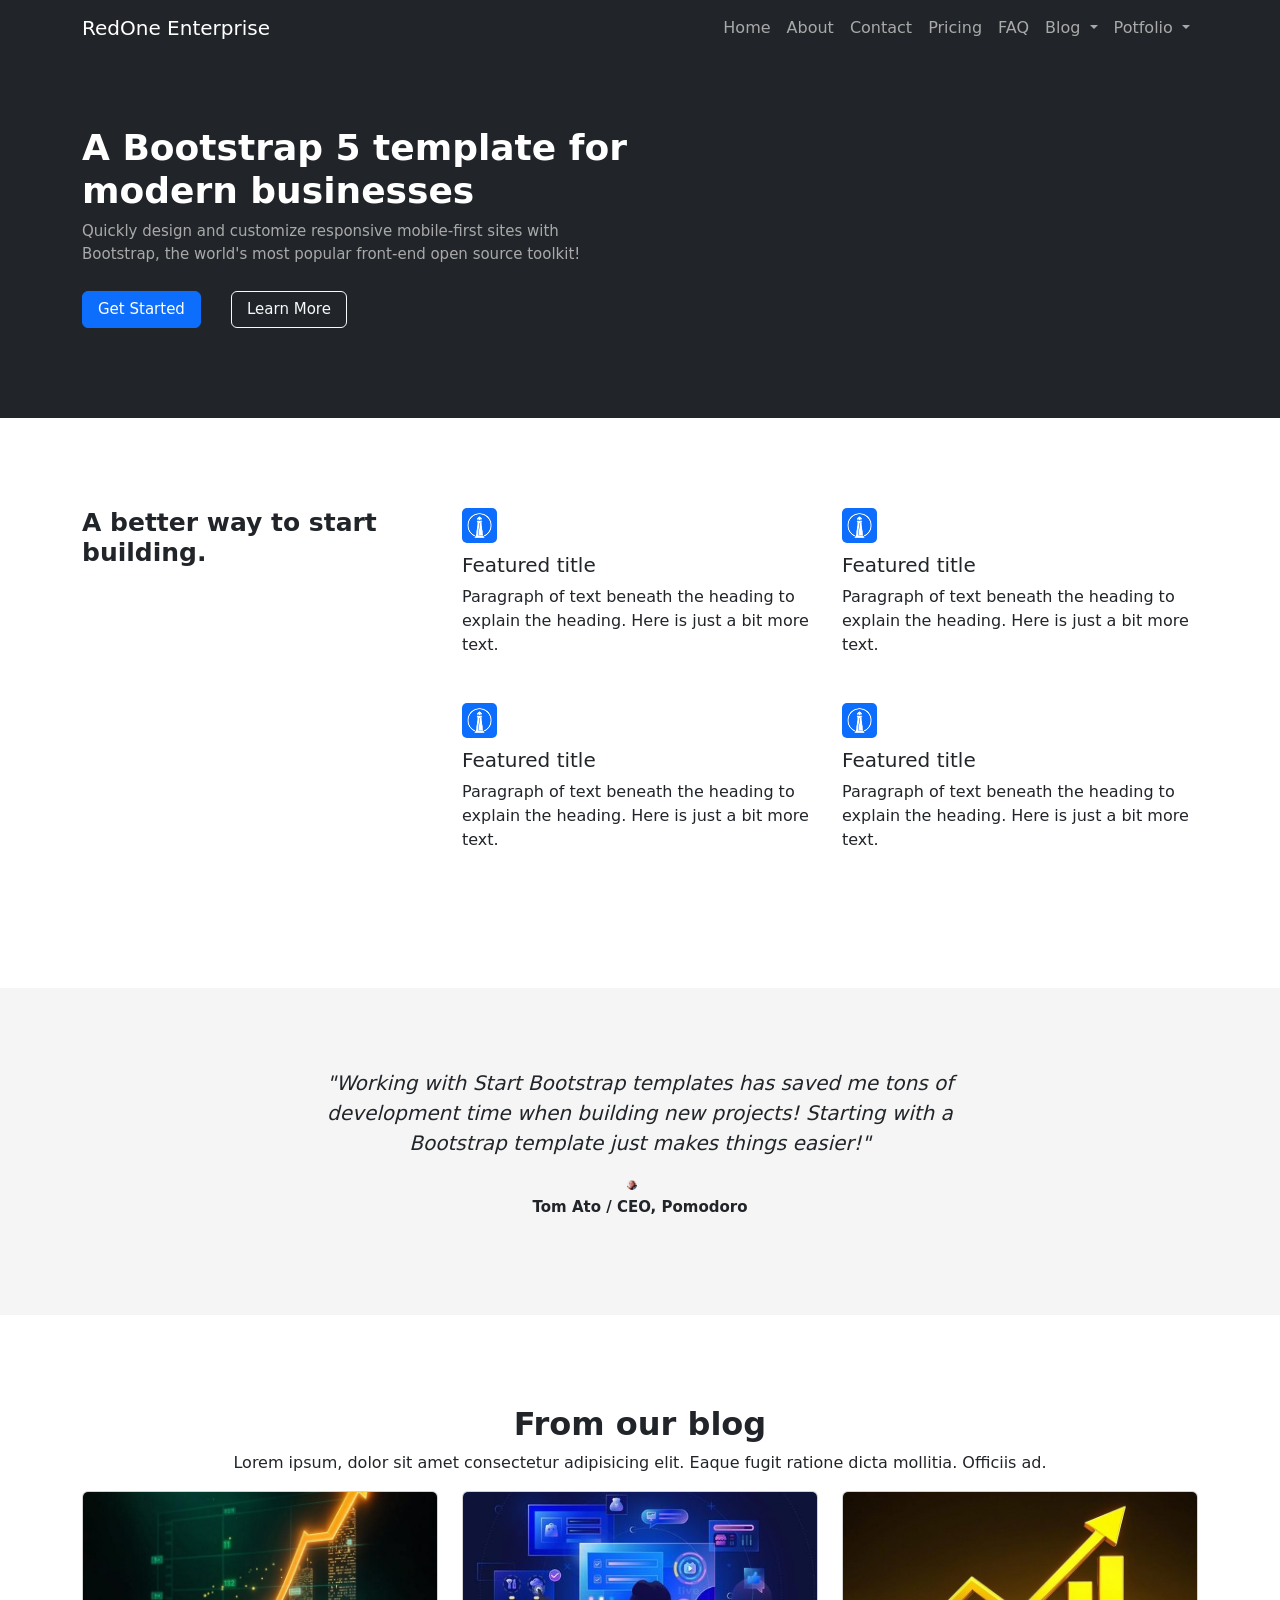
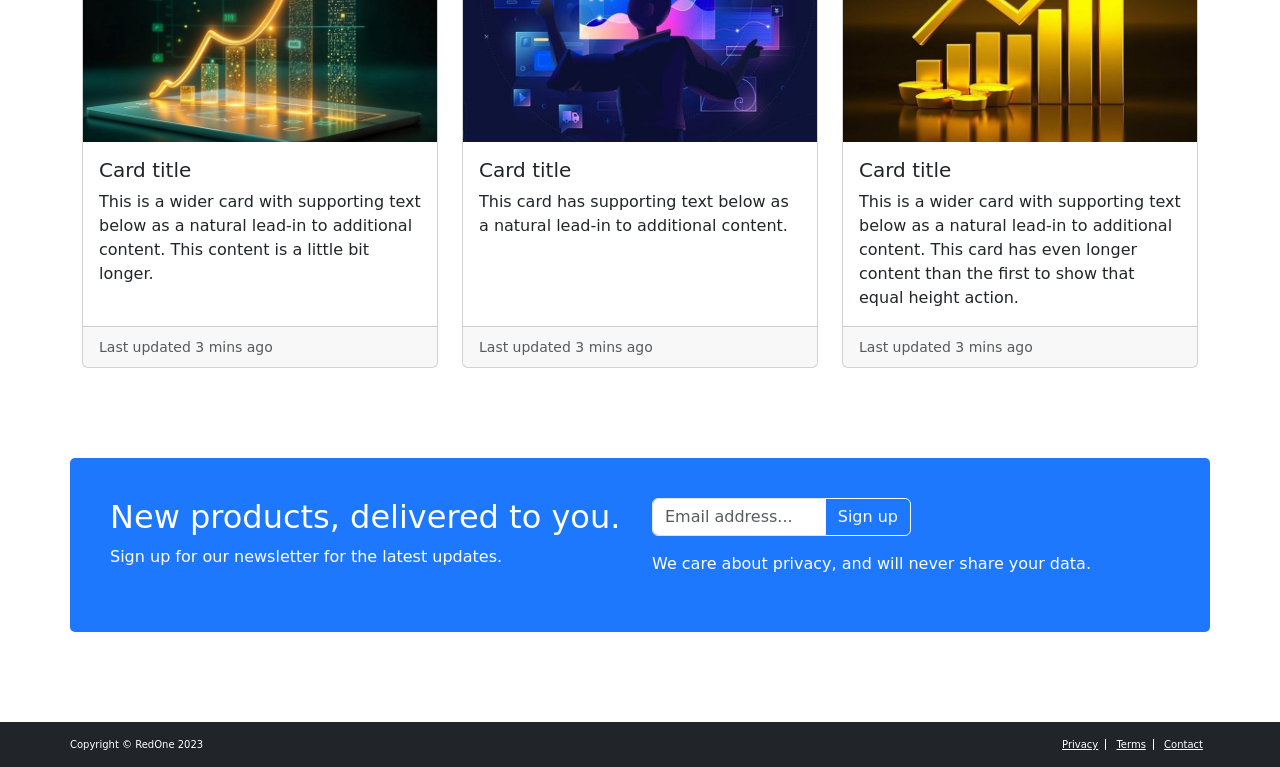
<file: index.html>
<!DOCTYPE html>
<html lang="en">
<head>
    <meta charset="UTF-8">
    <meta name="viewport" content="width=device-width, initial-scale=1.0">
    <title>RedOne | </title>
    <link href="https://cdn.jsdelivr.net/npm/bootstrap@5.3.8/dist/css/bootstrap.min.css" rel="stylesheet" integrity="sha384-sRIl4kxILFvY47J16cr9ZwB07vP4J8+LH7qKQnuqkuIAvNWLzeN8tE5YBujZqJLB" crossorigin="anonymous">
    <link rel="stylesheet" href="/bootstrap/bootstrap.css">
    <link rel="stylesheet" href="redonestyle.css">
</head>
<body>
    <header class="header-section">
        <!-- Nav Bar Begins -->
        <nav class="navbar navbar-expand-lg header-menu">
            <div class="container">
                <a class="navbar-brand text-white" href="#">RedOne Enterprise</a>
                <button class="navbar-toggler" type="button" data-bs-toggle="collapse" data-bs-target="#navbarSupportedContent" aria-controls="navbarSupportedContent" aria-expanded="false" aria-label="Toggle navigation">
                <span class="navbar-toggler-icon"></span>
                </button>
                <div class="collapse navbar-collapse justify-content-end" id="navbarSupportedContent">
                <ul class="navbar-nav mb-2 mb-lg-0 menu-list">
                    <li class="nav-item">
                    <a class="nav-link active" aria-current="page" href="index.html">Home</a>
                    </li>

                    <li class="nav-item">
                    <a class="nav-link" href="about.html">About</a>
                    </li>

                    <li class="nav-item">
                    <a class="nav-link" href="#">Contact</a>
                    </li>

                    <li class="nav-item">
                    <a class="nav-link" href="#">Pricing</a>
                    </li>

                    <li class="nav-item">
                    <a class="nav-link" href="#">FAQ</a>
                    </li>

                    <li class="nav-item dropdown">
                        <a class="nav-link dropdown-toggle" href="#" role="button" data-bs-toggle="dropdown" aria-expanded="false">
                            Blog
                        </a>
                        <ul class="dropdown-menu">
                            <li><a class="dropdown-item" href="blog_home.html">Blog Home</a></li>
                            <li><a class="dropdown-item" href="#">Blog Post</a></li>
                        </ul>
                    </li>

                    <li class="nav-item dropdown">
                        <a class="nav-link dropdown-toggle" href="#" role="button" data-bs-toggle="dropdown" aria-expanded="false">
                            Potfolio
                        </a>
                        <ul class="dropdown-menu">
                            <li><a class="dropdown-item" href="#">Potfolio Overview</a></li>
                            <li><a class="dropdown-item" href="#">Potfolio Item</a></li>
                        </ul>
                    </li>
                </ul>
                </div>
            </div>
        </nav>

        <!-- Hero section Begins -->
        <section class="container-fluid hero-section">
            <div class="container hero-container">
                <div class="row">
                    <div class="col-md-6 hero-headline">
                        <h1>A Bootstrap 5 template for modern businesses</h1>
                        <p>Quickly design and customize responsive mobile-first sites with Bootstrap, the world's most popular front-end open source toolkit!</p>
                        <button type="button" class="btn btn-primary hero-headline-btn">Get Started</button>
                        <button type="button" class="btn btn-outline-light hero-headline-btn">Learn More</button>
                    </div>

                    <div class="col-md-6 hero-image">
                        <!-- <img src="images/Os 6 E-commerces Mais Confiáveis do Brasil 2025 🛒✨.jpg" alt="Hero Image"> -->
                    </div>
                </div>
            </div>
        </section>
    </header>

    <section class="start-building pad">
        <div class="container">
            <div class="row">

                <div class="col-md-4 start-building-title">
                    <h2>A better way to start building.</h2>
                </div>

                <div class="featured-items col-md-4">
                    <div class="featured-item">
                        <img class="bg-primary" src="images/white logo.png" alt="...">
                        <h5>Featured title</h5>
                        <p>Paragraph of text beneath the heading to explain the heading. Here is just a bit more text.</p>
                    </div>

                    <div class="featured-item">
                        <img class="bg-primary" src="images/white logo.png" alt="...">
                        <h5>Featured title</h5>
                        <p>Paragraph of text beneath the heading to explain the heading. Here is just a bit more text.</p>
                    </div>
                </div>

                <div class="featured-items col-md-4">
                    <div class="featured-item">
                        <img class="bg-primary" src="images/white logo.png" alt="...">
                        <h5>Featured title</h5>
                        <p>Paragraph of text beneath the heading to explain the heading. Here is just a bit more text.</p>
                    </div>

                    <div class="featured-item">
                        <img class="bg-primary" src="images/white logo.png" alt="...">
                        <h5>Featured title</h5>
                        <p>Paragraph of text beneath the heading to explain the heading. Here is just a bit more text.</p>
                    </div>
                </div>

            </div>
        </div>
    </section>

    <section class="ceo-section pad container-fluid">
        <div class="col text-center ceo">
            <p>"Working with Start Bootstrap templates has saved me tons of development time when building new projects! Starting with a Bootstrap template just makes things easier!"</p>

            <div class="ceo-profile">
                <img class="rounded-circle me-3 " src="images/1.jpg" alt="">
                <p>Tom Ato / CEO, Pomodoro</p>
            </div>
        </div>
    </section>

    <section class="our-blog pad ">
        <div class="container">
            <div class="our-blog-header text-center">
                <h2 class="fw-bolder">From our blog</h2>
                <p>Lorem ipsum, dolor sit amet consectetur adipisicing elit. Eaque fugit ratione dicta mollitia. Officiis ad.</p>
            </div>

            <div class="row row-cols-1 row-cols-md-3 g-4">

                <div class="col">
                    <div class="card h-100 blog-content">
                        <img src="images/download (14).jpg" class="card-img-top" alt="...">
                        <div class="card-body">
                            <h5 class="card-title">Card title</h5>
                            <p class="card-text">This is a wider card with supporting text below as a natural lead-in to additional content. This content is a little bit longer.</p>
                        </div>
                        <div class="card-footer">
                            <small class="text-body-secondary">Last updated 3 mins ago</small>
                        </div>
                    </div>
                </div>

                <div class="col">
                    <div class="card h-100 blog-content">
                        <img src="images/download (15).jpg" class="card-img-top" alt="...">
                        <div class="card-body">
                            <h5 class="card-title">Card title</h5>
                            <p class="card-text">This card has supporting text below as a natural lead-in to additional content.</p>
                        </div>
                        <div class="card-footer">
                            <small class="text-body-secondary">Last updated 3 mins ago</small>
                        </div>
                    </div>
                </div>

                <div class="col">
                    <div class="card h-100 blog-content">
                        <img src="images/Finance AI pictures.jpg" class="card-img-top" alt="...">
                        <div class="card-body">
                            <h5 class="card-title">Card title</h5>
                            <p class="card-text">This is a wider card with supporting text below as a natural lead-in to additional content. This card has even longer content than the first to show that equal height action.</p>
                        </div>
                        <div class="card-footer">
                            <small class="text-body-secondary">Last updated 3 mins ago</small>
                        </div>
                    </div>
                </div>

            </div> 
        </div>     
    </section>

    <section class="container newsletter-updates pad">
        <div class="row text-white">
            <div class="col-md-6 new-products">
                <h2>New products, delivered to you.</h2>
                <p>Sign up for our newsletter for the latest updates.</p>
            </div>

            <div class="col-md-6 email-form justify-content-end">
                <form action="POST">
                    <div class="input-group mb-3 email-input">
                        <input type="email" class="form-control" placeholder="Email address..." aria-label="Recipient's username" aria-describedby="basic-addon2">
                        <span class="btn btn-outline-light input-group-text" id="basic-addon2">Sign up</span>
                    </div>
                </form>
                <p>We care about privacy, and will never share your data.</p>
            </div>
        </div>
    </section>

    <footer>
        <section class="container-fluid footer-section">
            <div class=" container footer-menu">
                <p class="text-white">Copyright © RedOne 2023</p>

                <div class="footer-links">
                    <a href="..." class="text-white border-right">Privacy</a> 
                    <!-- <span>|</span> -->
                    <a href="..." class="text-white border-right">Terms</a>
                    <!-- <span>|</span> -->
                    <a href="..." class="text-white">Contact</a>
                </div>
            </div>
        </section>
    </footer>


    














    <script src="https://cdn.jsdelivr.net/npm/@popperjs/core@2.11.8/dist/umd/popper.min.js" integrity="sha384-I7E8VVD/ismYTF4hNIPjVp/Zjvgyol6VFvRkX/vR+Vc4jQkC+hVqc2pM8ODewa9r" crossorigin="anonymous"></script>
    <script src="https://cdn.jsdelivr.net/npm/bootstrap@5.3.8/dist/js/bootstrap.min.js" integrity="sha384-G/EV+4j2dNv+tEPo3++6LCgdCROaejBqfUeNjuKAiuXbjrxilcCdDz6ZAVfHWe1Y" crossorigin="anonymous"></script>
    <script src="/bootstrap/bootstrap.js"></script>
</body>
</html>
</file>
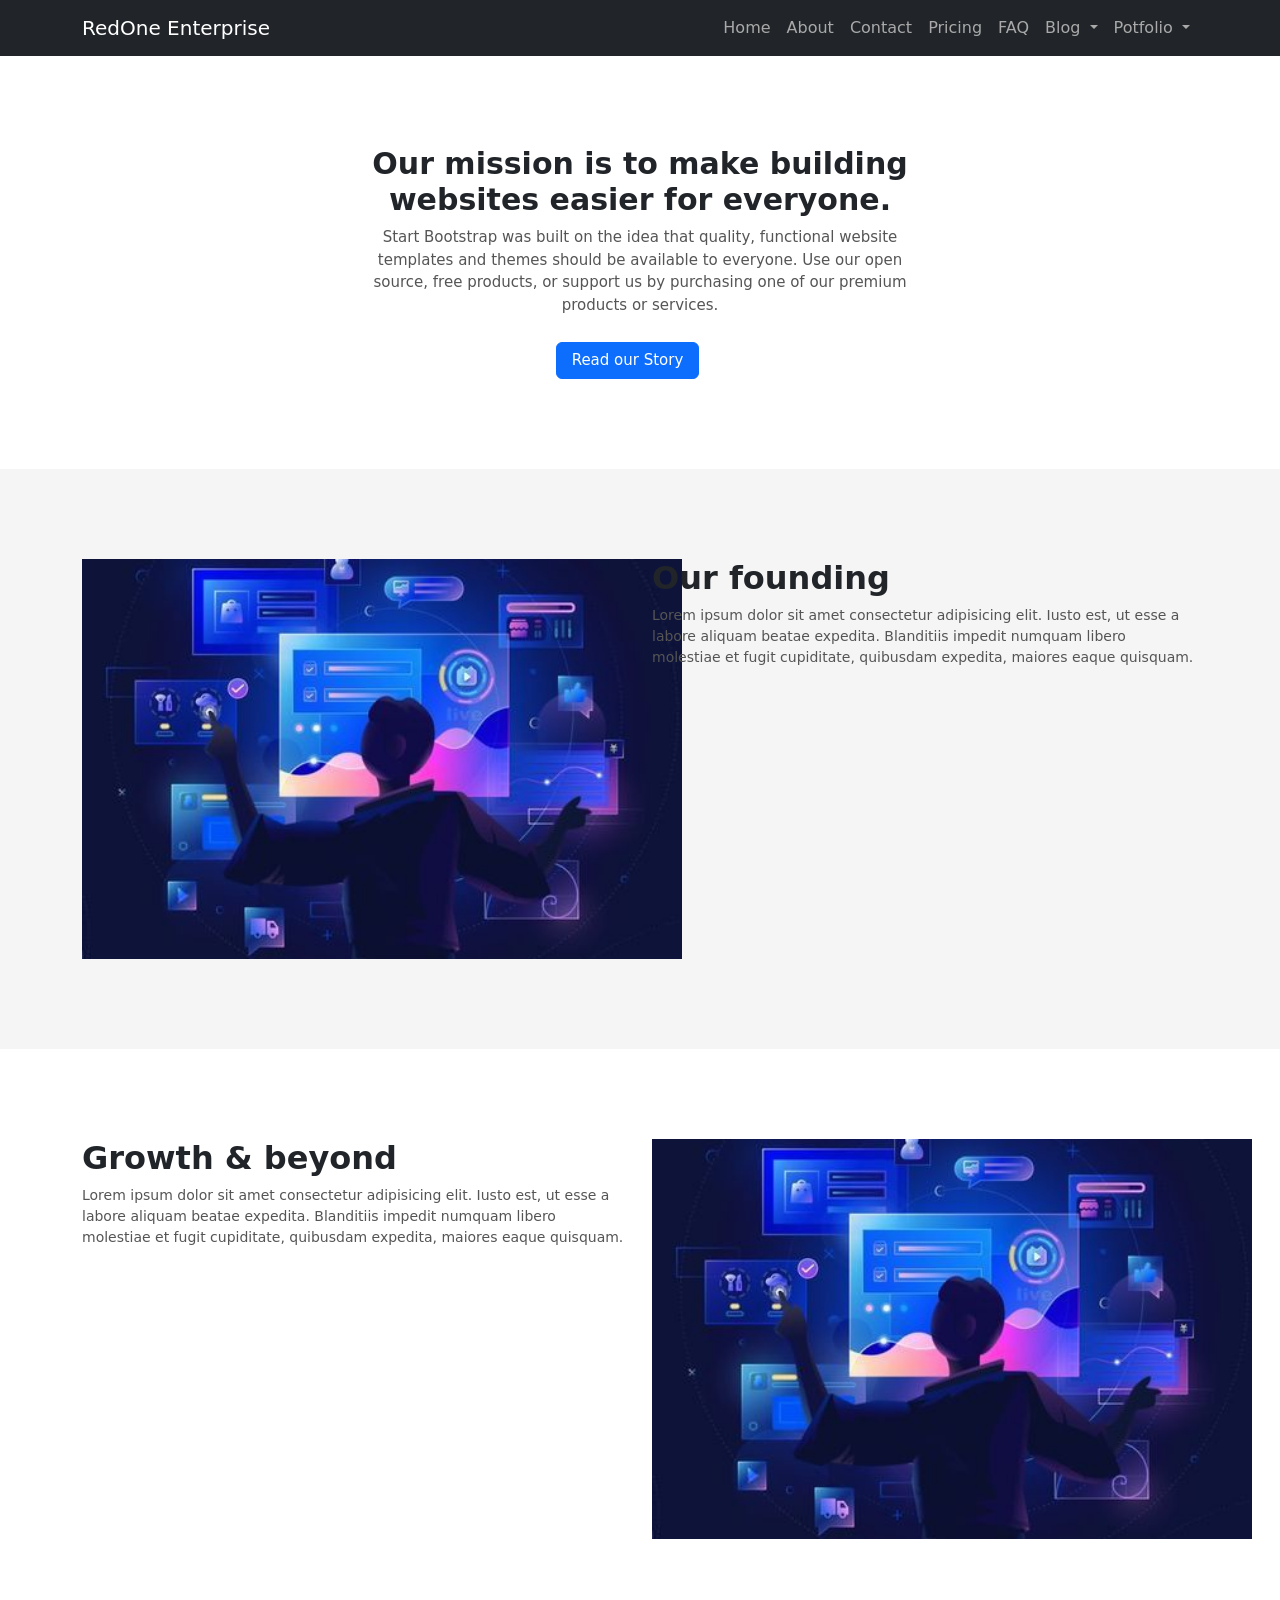
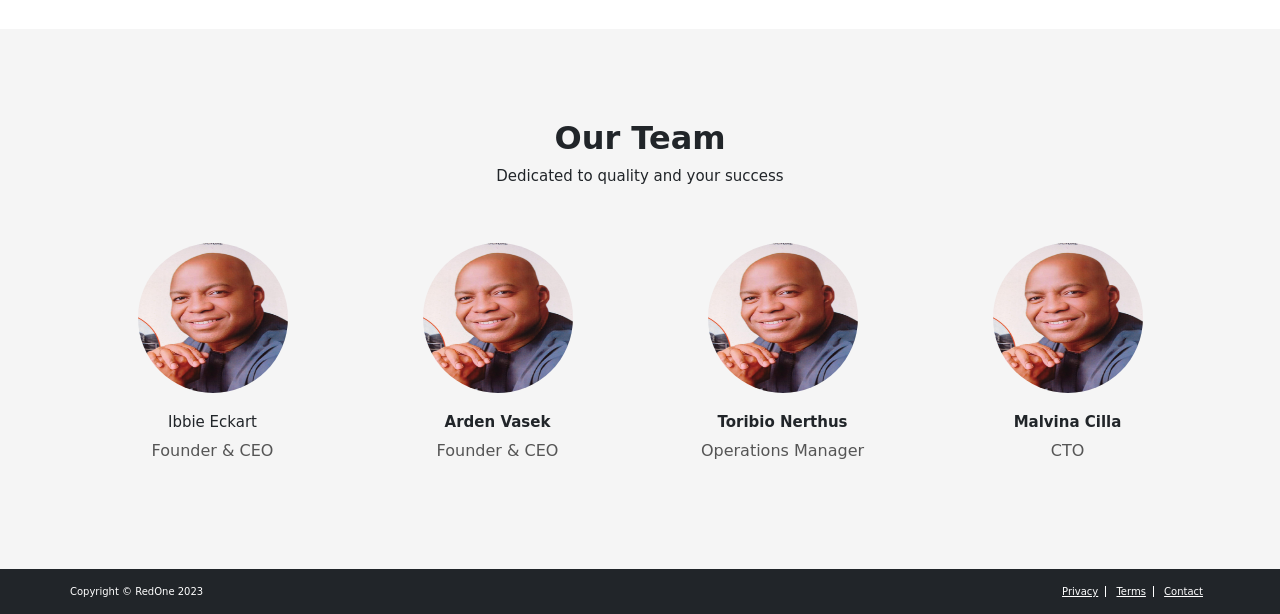
<file: about.html>
<!DOCTYPE html>
<html lang="en">
<head>
    <meta charset="UTF-8">
    <meta name="viewport" content="width=device-width, initial-scale=1.0">
    <title>RedOne-About Us </title>
    <link href="https://cdn.jsdelivr.net/npm/bootstrap@5.3.8/dist/css/bootstrap.min.css" rel="stylesheet" integrity="sha384-sRIl4kxILFvY47J16cr9ZwB07vP4J8+LH7qKQnuqkuIAvNWLzeN8tE5YBujZqJLB" crossorigin="anonymous">
    <link rel="stylesheet" href="/bootstrap/bootstrap.css">
    <link rel="stylesheet" href="redonestyle.css">
</head>
<body>
    <header class="header-section">
        <!-- Nav Bar Begins -->
        <nav class="navbar navbar-expand-lg header-menu">
            <div class="container">
                <a class="navbar-brand text-white" href="#">RedOne Enterprise</a>
                <button class="navbar-toggler" type="button" data-bs-toggle="collapse" data-bs-target="#navbarSupportedContent" aria-controls="navbarSupportedContent" aria-expanded="false" aria-label="Toggle navigation">
                <span class="navbar-toggler-icon"></span>
                </button>
                <div class="collapse navbar-collapse justify-content-end" id="navbarSupportedContent">
                <ul class="navbar-nav mb-2 mb-lg-0 menu-list">
                    <li class="nav-item">
                    <a class="nav-link active" aria-current="page" href="index.html">Home</a>
                    </li>

                    <li class="nav-item">
                    <a class="nav-link" href="about.html">About</a>
                    </li>

                    <li class="nav-item">
                    <a class="nav-link" href="#">Contact</a>
                    </li>

                    <li class="nav-item">
                    <a class="nav-link" href="#">Pricing</a>
                    </li>

                    <li class="nav-item">
                    <a class="nav-link" href="#">FAQ</a>
                    </li>

                    <li class="nav-item dropdown">
                        <a class="nav-link dropdown-toggle" href="#" role="button" data-bs-toggle="dropdown" aria-expanded="false">
                            Blog
                        </a>
                        <ul class="dropdown-menu">
                            <li><a class="dropdown-item" href="blog_home.html">Blog Home</a></li>
                            <li><a class="dropdown-item" href="#">Blog Post</a></li>
                        </ul>
                    </li>

                    <li class="nav-item dropdown">
                        <a class="nav-link dropdown-toggle" href="#" role="button" data-bs-toggle="dropdown" aria-expanded="false">
                            Potfolio
                        </a>
                        <ul class="dropdown-menu">
                            <li><a class="dropdown-item" href="#">Potfolio Overview</a></li>
                            <li><a class="dropdown-item" href="#">Potfolio Item</a></li>
                        </ul>
                    </li>
                </ul>
                </div>
            </div>
        </nav>

        <!-- Hero section Begins -->
        <section class="container-fluid about-header-section pad">
            <div class="container about-header">
                <div class="about-headline text-center">
                    <h1>Our mission is to make building websites easier for everyone.</h1>
                    <p>Start Bootstrap was built on the idea that quality, functional website templates and themes should be available to everyone. Use our open source, free products, or support us by purchasing one of our premium products or services.</p>
                    <button type="button" class="btn btn-primary hero-headline-btn">Read our Story</button>
                </div>
            </div>
        </section>
    </header>

    <section class="container-fluid our-founding pad2">
        <div class="container our-founding-content">
            <div class="row">
                <div class="col-md-6 our-founding-item-img">
                    <img src="images/download (15).jpg" alt="">
                </div>

                <div class="col-md-6 our-founding-item">
                    <h2 class="fw-bolder">Our founding</h2>
                    <p>Lorem ipsum dolor sit amet consectetur adipisicing elit. Iusto est, ut esse a labore aliquam beatae expedita. Blanditiis impedit numquam libero molestiae et fugit cupiditate, quibusdam expedita, maiores eaque quisquam.</p>
                </div>
            </div>
        </div>
    </section>

    <section class="container-fluid growth pad2">
        <div class="container our-founding-content">
            <div class="row">

                <div class="col-md-6 our-founding-item">
                    <h2 class="fw-bolder">Growth & beyond</h2>
                    <p>Lorem ipsum dolor sit amet consectetur adipisicing elit. Iusto est, ut esse a labore aliquam beatae expedita. Blanditiis impedit numquam libero molestiae et fugit cupiditate, quibusdam expedita, maiores eaque quisquam.</p>
                </div>

                <div class="col-md-6 our-founding-item-img">
                    <img src="images/download (15).jpg" alt="">
                </div>

            </div>
        </div>
    </section>

    <section class="container-fluid our-team pad2">
        <div class="container">
            <div class="our-team-header text-center">
                <h2 class="fw-bolder">Our Team</h2>
                <p>Dedicated to quality and your success</p>
            </div>

            <div class="row text-center">
                <div class="col-md-3 team-item">
                    <img src="images/1.jpg" alt="...">
                    <h4 class="CTO">Ibbie Eckart</h4>
                    <p>Founder & CEO</p>
                </div>

                <div class="col-md-3 team-item">
                    <img src="images/1.jpg" alt="...">
                    <h4 class="fw-bolder">Arden Vasek</h4>
                    <p>Founder & CEO</p>
                </div>

                <div class="col-md-3 team-item">
                    <img src="images/1.jpg" alt="...">
                    <h4 class="fw-bolder">Toribio Nerthus</h4>
                    <p>Operations Manager</p>
                </div>

                <div class="col-md-3 team-item">
                    <img src="images/1.jpg" alt="...">
                    <h4 class="fw-bolder">Malvina Cilla</h4>
                    <p>CTO</p>
                </div>
            </div>
        </div>

    </section>

    <footer>
        <section class="container-fluid footer-section">
            <div class=" container footer-menu">
                <p class="text-white">Copyright © RedOne 2023</p>

                <div class="footer-links">
                    <a href="..." class="text-white border-right">Privacy</a> 
                    <!-- <span>|</span> -->
                    <a href="..." class="text-white border-right">Terms</a>
                    <!-- <span>|</span> -->
                    <a href="..." class="text-white">Contact</a>
                </div>
            </div>
        </section>
    </footer>
    <script src="https://cdn.jsdelivr.net/npm/bootstrap@5.3.8/dist/js/bootstrap.min.js" integrity="sha384-G/EV+4j2dNv+tEPo3++6LCgdCROaejBqfUeNjuKAiuXbjrxilcCdDz6ZAVfHWe1Y" crossorigin="anonymous"></script>
    <script src="https://cdn.jsdelivr.net/npm/@popperjs/core@2.11.8/dist/umd/popper.min.js" integrity="sha384-              I7E8VVD/ismYTF4hNIPjVp/Zjvgyol6VFvRkX/vR+Vc4jQkC+hVqc2pM8ODewa9r" crossorigin="anonymous"></script>
    <script src="/bootstrap/bootstrap.js"></script>
</body>
</html>
</file>
<file: redonestyle.css>
*{
    padding: 0;
    margin: 0;
    box-sizing: border-box;
}
.header-menu{
    background-color: #212529;
}

.menu-list a{
    color: rgb(169, 169, 169);
}
.menu-list a:hover{
    color:white;
}
.menu-list .active{
    color: rgb(169, 169, 169) !important;
}

.hero-section {
    background-color: #212529;
}

.hero-container{
    padding-top: 70px;
    padding-bottom: 90px;
}

.hero-image img{
    width: 600px;
    height: 400px;
    object-fit: cover;
}
.hero-headline h1 {
    color: white;
    font-weight: 700;
    font-size: 36px;
}

.hero-headline p {
    color: rgb(169, 169, 169);
    font-size: 15px;
}

.hero-headline-btn{
    font-size: 15px;
    padding: 6px 15px;
    margin-right: 25px;
    margin-top: 10px;
}

.footer-section{
    background-color: #212529;
}

.footer-menu {
    font-size: 10px;
    padding: 15px 0;
    display: flex;
    justify-content: space-between;
    align-items: center;
}
.footer-links p a {
    padding: 0 5px;
}

.newsletter-updates{
    background-color: #1d78fd;
    border-radius: 5px;
    /* margin: 50px auto; */
    padding: 40px 40px;
}

.featured-item img {
    width: 35px;
    height: 35px;
    border-radius: 5px;
    margin-bottom: 10px;
}

.pad{
    margin: 90px auto;
}
.start-building-title h2{
    font-weight: 700;
    font-size: 25px;
}

.featured-item{
    padding-bottom: 30px;
}

.ceo-section{
    background-color: whitesmoke;
}

.ceo{
    width: 50%;
    margin: 0 auto;
    font-size: 20px;
    padding: 80px 0;
    font-style: italic;
}

.ceo-profile {
    font-style: normal;
    font-size: 15px;
    font-weight: 700;
}

.ceo-profile img{
    width: 10px;
    height: 10px;
}

.blog-content img{
    width: 100%;
    height: 250px;
    object-fit: cover;
}

.email-input {
    width: 50%;
}
.border-right{
    border-right-style: solid;
    border-right-width: 1px;
}

.footer-links a{
    padding: 0 7px;
}
.footer-menu p {
    margin: 0;
}



/* About Us page */

.about-header-section{
    background-color: white;
    /* padding-top: 85px; */
    /* padding-bottom: 85px; */
}

.about-header{
    display: flex;
    width: 45%;
}

.about-header h1 {
    font-weight: 700;
    font-size: 30px;
}

.about-header p {
    color: rgb(85, 85, 85);
    font-size: 15px;
}

.pad2 {
    padding-top: 90px;
    padding-bottom: 90px;
}
.our-founding{
    background-color: whitesmoke;
    padding-top: 90px;
    padding-bottom: 90px;
}

.our-team{
    background-color: whitesmoke;
}

.our-team-header p {
    font-size: 15px;
}
.team-item{
    padding-top: 40px;
}
.team-item img{
    width: 150px;
    height: 150px;
    border-radius: 50%;
    margin-bottom: 20px;
}

.team-item h4{
    font-size: 15px;

}
.team-item p{
     color: rgb(85, 85, 85) ;
}

.our-founding-item p{
    font-size: 14px;
    color: rgb(85, 85, 85) ;

}

.our-founding-item-img{
    text-align: center;
}

.our-founding-item-img img{
    width: 600px;
    height: 400px;
    object-fit: cover;
}
</file>
